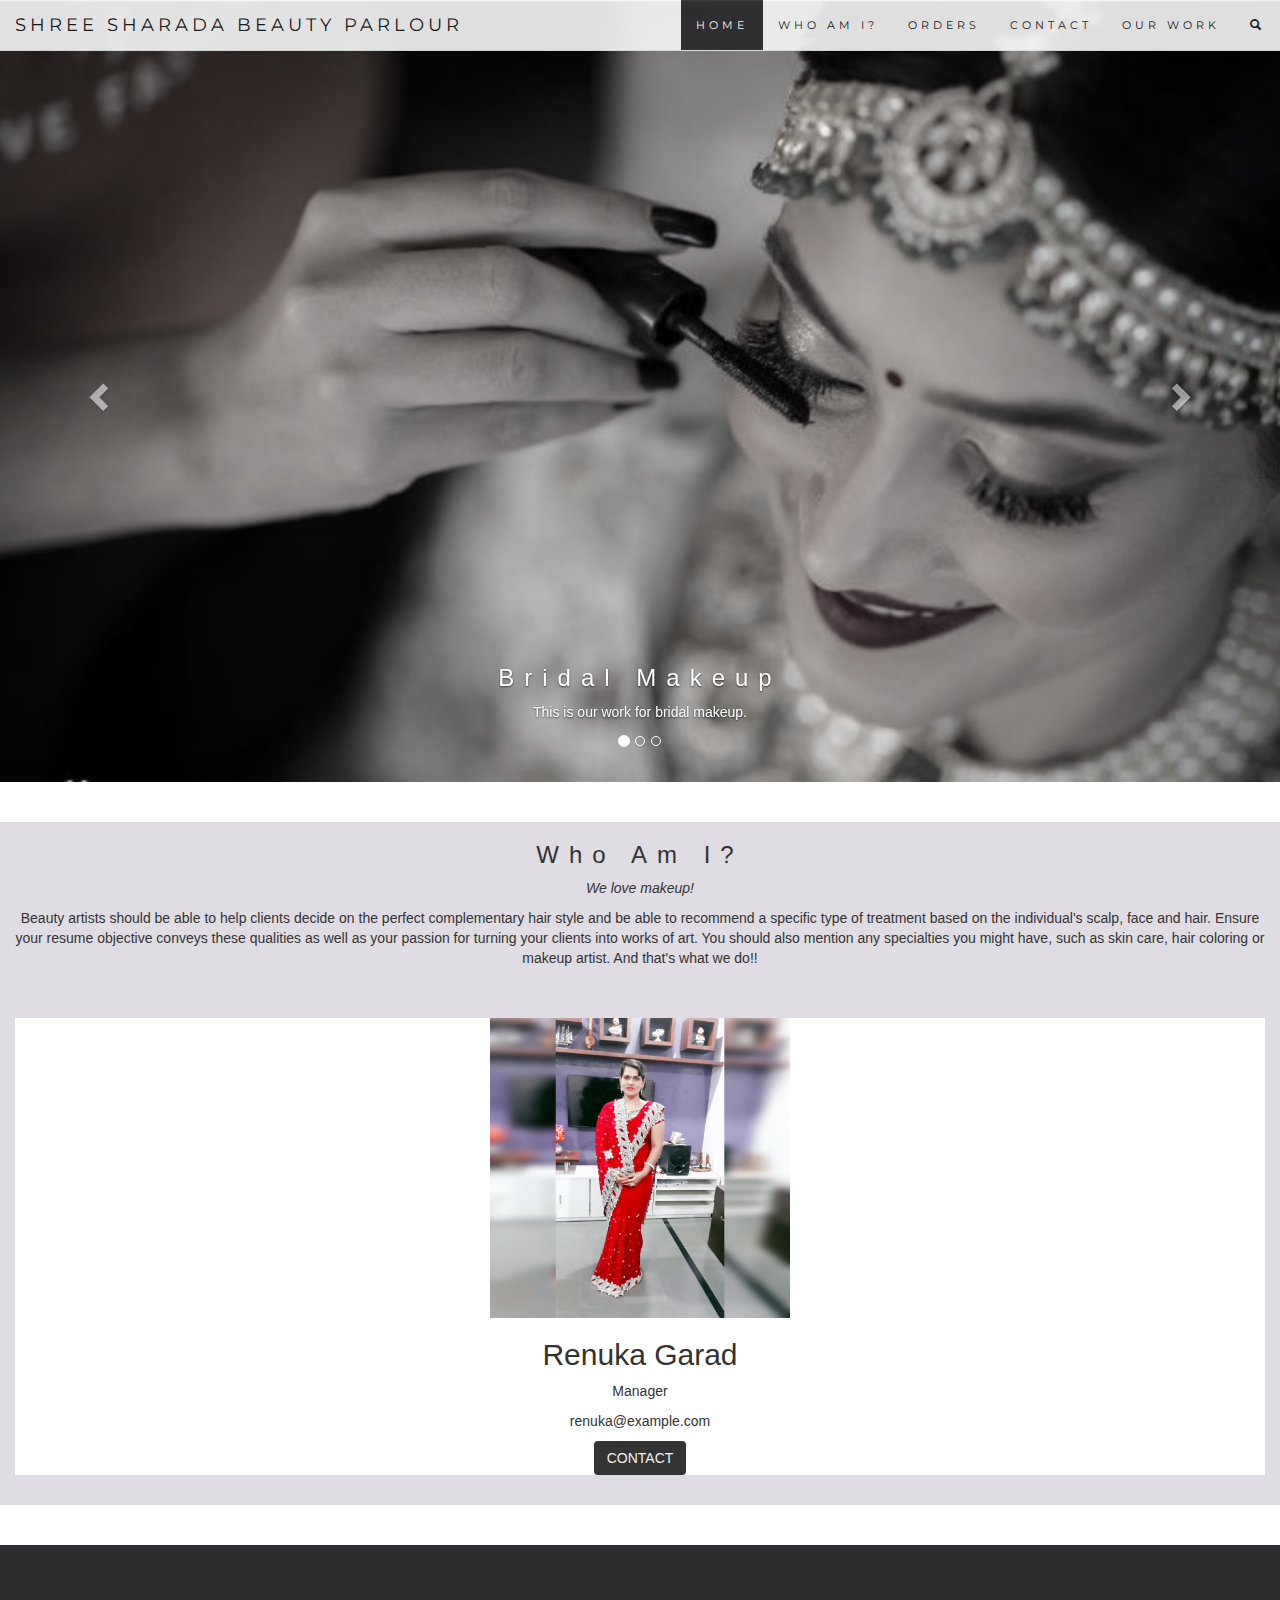
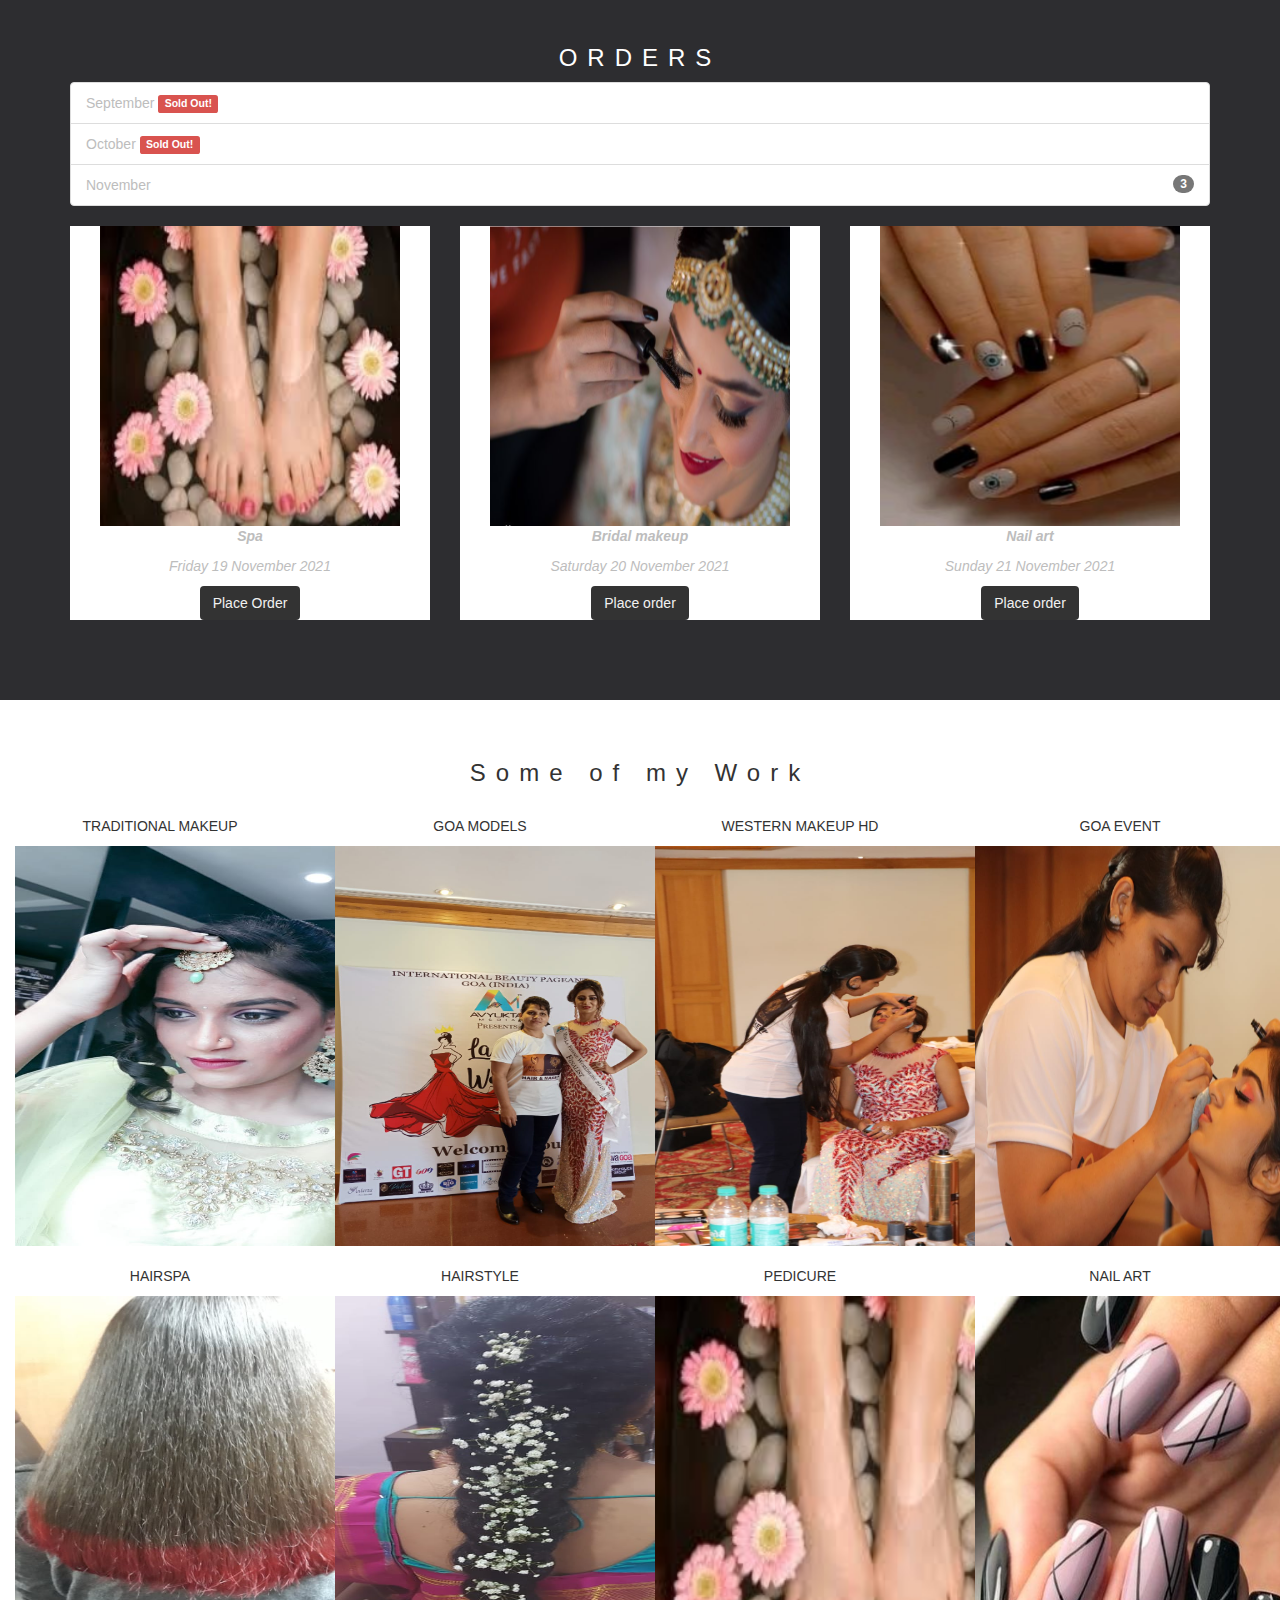
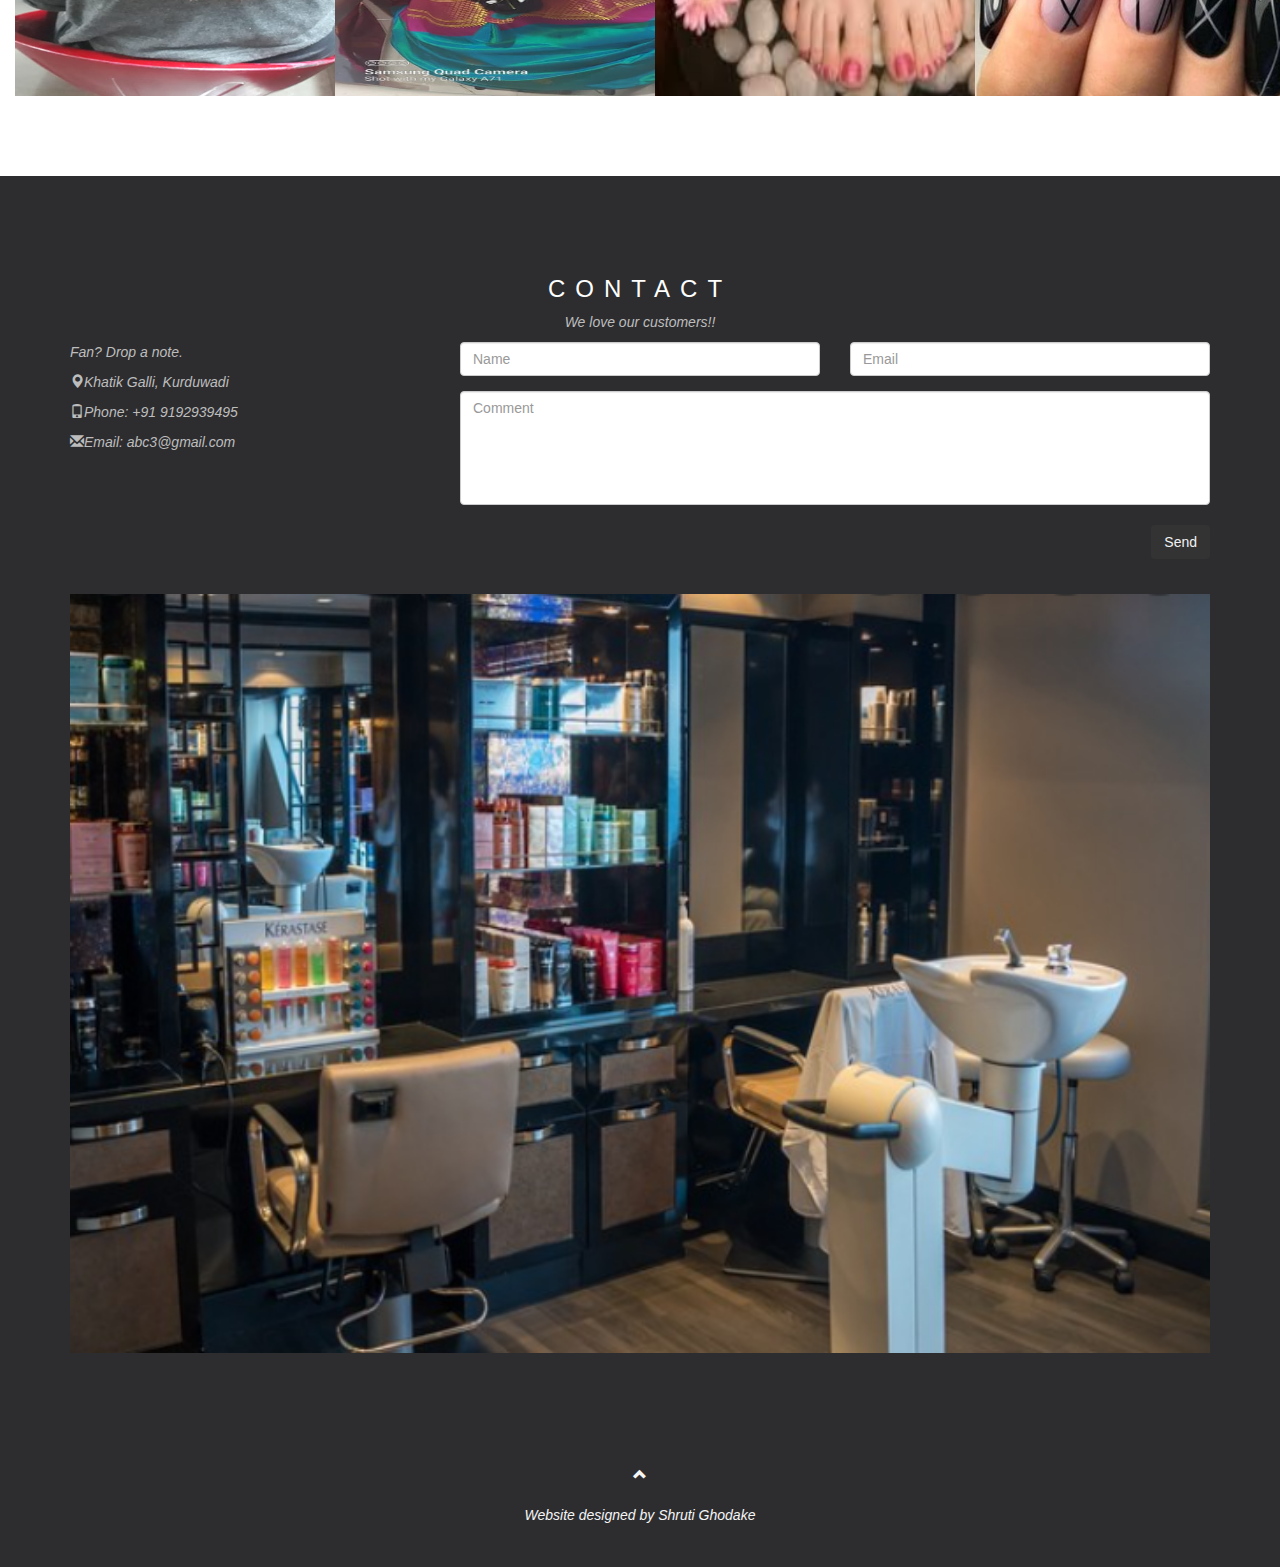
<file: index.html>
<!DOCTYPE html>
<html lang="en">
<head>
  <title>Beauty parlour</title>
  <meta charset="utf-8">
  <meta name="viewport" content="width=device-width, initial-scale=1">
  <link rel="stylesheet" href="style.css">
  <link rel="stylesheet" href="https://maxcdn.bootstrapcdn.com/bootstrap/3.4.1/css/bootstrap.min.css">
  <link href="https://fonts.googleapis.com/css?family=Lato" rel="stylesheet" type="text/css">
  <link href="https://fonts.googleapis.com/css?family=Montserrat" rel="stylesheet" type="text/css">
  <script src="https://ajax.googleapis.com/ajax/libs/jquery/3.5.1/jquery.min.js"></script>
  <script src="https://maxcdn.bootstrapcdn.com/bootstrap/3.4.1/js/bootstrap.min.js"></script>
<style>
	.card {
		background-color: white;
  		text: black;
	}
	#makeup {
		background-color: #DFDCE3; 
		text: black;
		}
</style>
</head>
<body id="myPage" data-spy="scroll" data-target=".navbar" data-offset="50">

<nav class="navbar navbar-default navbar-fixed-top">
  <div class="container-fluid">
    <div class="navbar-header">
      <button type="button" class="navbar-toggle" data-toggle="collapse" data-target="#myNavbar">
        <span class="icon-bar"></span>
        <span class="icon-bar"></span>
        <span class="icon-bar"></span>                        
      </button>
      <a class="navbar-brand" href="#myPage">SHREE SHARADA BEAUTY PARLOUR</a>
    </div>
    <div class="collapse navbar-collapse" id="myNavbar">
      <ul class="nav navbar-nav navbar-right">
        <li><a href="#myPage">HOME</a></li>
        <li><a href="#makeup">WHO AM I?</a></li>
        <li><a href="#orders">ORDERS</a></li>
        <li><a href="#contact">CONTACT</a></li>
        <li><a href="#hairspa">OUR WORK</a></li>
        <li><a href="#"><span class="glyphicon glyphicon-search"></span></a></li>
      </ul>
    </div>
  </div>
</nav>

<div id="myCarousel" class="carousel slide" data-ride="carousel">
    <!-- Indicators -->
    <ol class="carousel-indicators">
      <li data-target="#myCarousel" data-slide-to="0" class="active"></li>
      <li data-target="#myCarousel" data-slide-to="1"></li>
      <li data-target="#myCarousel" data-slide-to="2"></li>
    </ol>

    <!-- Wrapper for slides -->
    <div class="carousel-inner" role="listbox">
      <div class="item active">
        <img src="bridal1.png" alt="bridal makeup" class="img-responsive" width="1200" height="700">
        <div class="carousel-caption">
          <h3>Bridal Makeup</h3>
          <p>This is our work for bridal makeup.</p>
        </div>      
      </div>

      <div class="item">
        <img src="hairstyle.png" alt="hair style" class="img-responsive" width="1200" height="700">
        <div class="carousel-caption">
          <h3>Hairstyles</h3>
          <p>These are some of the hairstyles.</p>
        </div>      
      </div>
    
      <div class="item">
        <img src="eyemakeup2.png" alt="Eye makeup" class="img-responsive" width="1200" height="700">
        <div class="carousel-caption">
          <h3>Eye makeup</h3>
          <p>These are some of the eye makeups.</p>
        </div>      
      </div>
    </div>

    <!-- Left and right controls -->
    <a class="left carousel-control" href="#myCarousel" role="button" data-slide="prev">
      <span class="glyphicon glyphicon-chevron-left" aria-hidden="true"></span>
      <span class="sr-only">Previous</span>
    </a>
    <a class="right carousel-control" href="#myCarousel" role="button" data-slide="next">
      <span class="glyphicon glyphicon-chevron-right" aria-hidden="true"></span>
      <span class="sr-only">Next</span>
    </a>
</div>
<br><br>

<!-- Container (The Makeup Section) -->
<div id="makeup">
<div class="container-fluid bg-3 text-center">   
  <h3>Who Am I?</h3>
  <p><em>We love makeup!</em></p>
  <p>Beauty artists should be able to help clients decide on the perfect complementary hair style and be able to recommend a specific type of treatment based on the individual's scalp, face and hair. Ensure your resume objective conveys these qualities as well as your passion for turning your clients into works of art. You should also mention any specialties you might have, such as skin care, hair coloring or makeup artist. And that's what we do!!</p>
  <br>
 <br>
 <center>
    <div class="card">
      <img src="tai.jpeg" alt="RENUKA" width="300px" height="300px">
      
        <h2>Renuka Garad</h2>
        <p class="title">Manager</p>
        <p>renuka@example.com</p>
        <p><a href="#contact"><button class="btn" data-toggle="modal">CONTACT </button></a></p>
      
    </div>
  </center><br>
    </div>
</div>
</div>
<br><br>

<!-- Container (Order Section) -->
<div id="orders" class="bg-1">
  <div class="container">
    <h3 class="text-center">ORDERS</h3>
    <p class="text-center"></p>
    <ul class="list-group">
      <li class="list-group-item">September <span class="label label-danger">Sold Out!</span></li>
      <li class="list-group-item">October <span class="label label-danger">Sold Out!</span></li> 
      <li class="list-group-item">November <span class="badge">3</span></li> 
    </ul>
    <div class="row text-center">
      <div class="col-sm-4">
         <div class="card">
          <img src="pedi.png" width="300px" height="300px" alt="Image">
          <p><strong>Spa</strong></p>
          <p>Friday 19 November 2021</p>
          <button class="btn" data-toggle="modal" data-target="#myModal">Place Order</button>
        </div>
      </div>
      <div class="col-sm-4">
        <div class="card">
        <img src="bridal1.png" width="300px" height="300px" alt="Image">
          <p><strong>Bridal makeup</strong></p>
          <p>Saturday 20 November 2021</p>
          <button class="btn" data-toggle="modal" data-target="#myModal">Place order</button>
        </div>
      </div>
      <div class="col-sm-4">
        <div class="card">
          <img src="nail.png" width="300px" height="300px" alt="nail">
          <p><strong>Nail art</strong></p>
          <p>Sunday 21 November 2021</p>
          <button class="btn" data-toggle="modal" data-target="#myModal">Place order</button>
        </div>
      </div>
    </div>
  </div>
  </div>
  <br><br>
 
  <!-- Modal -->
  <div class="modal fade" id="myModal" role="dialog">
    <div class="modal-dialog">
    
      <!-- Modal content-->
      <div class="modal-content">
        <div class="modal-header">
          <button type="button" class="close" data-dismiss="modal">×</button>
          <h4><span class="glyphicon glyphicon-lock"></span> Appointment</h4>
        </div>
        <div class="modal-body">
          <form role="form">
            <div class="form-group">
              <label for="psw"><span class="glyphicon glyphicon-shopping-cart"></span> 100Rs, per person</label>
              <input type="number" class="form-control" id="psw" placeholder="How many?" required>
            </div>
            <div class="form-group">
              <label for="usrname"><span class="glyphicon glyphicon-user"></span> Send To</label>
              <input type="text" class="form-control" id="usrname" placeholder="Enter email" required>
            </div>
              <button type="submit" class="btn btn-block">Pay 
                <span class="glyphicon glyphicon-ok"></span>
              </button>
          </form>
        </div>
        <div class="modal-footer">
          <button type="submit" class="btn btn-danger btn-default pull-left" data-dismiss="modal">
            <span class="glyphicon glyphicon-remove"></span> Cancel
          </button>
          <p>Need <a href="#">help?</a></p>
        </div>
      </div>
    </div>
  </div>
</div>
 
  <div id="hairspa">
  <div class="images">
<div class="container-fluid bg-3 text-center">    
  <h3>Some of my Work</h3><br>
  <div class="row">
    <div class="col-sm-3">
      <p>TRADITIONAL MAKEUP</p>
      <img src="img1.jpeg" width="400px" height="400px" alt="Image">
    </div>
    <div class="col-sm-3"> 
      <p>GOA MODELS</p>
      <img src="img2.jpeg" width="400px" height="400px" alt="Image">
    </div>
    <div class="col-sm-3"> 
      <p>WESTERN MAKEUP HD</p>
      <img src="img3.jpeg" width="400px" height="400px" alt="Image">
    </div>
    <div class="col-sm-3">
      <p>GOA EVENT</p>
      <img src="img4.jpeg" width="400px" height="400px" alt="Image">
    </div>
  </div>
</div><br>

<div class="container-fluid bg-3 text-center">    
  <div class="row">
    <div class="col-sm-3">
      <p>HAIRSPA</p>
      <img src="img5.jpeg" width="400px" height="400px" alt="Image">
    </div>
    <div class="col-sm-3"> 
      <p>HAIRSTYLE</p>
      <img src="img6.jpeg" width="400px" height="400px" alt="Image">
    </div>
    <div class="col-sm-3"> 
      <p>PEDICURE</p>
      <img src="pedi.png" width="400px" height="400px" alt="Image">
    </div>
    <div class="col-sm-3">
      <p>NAIL ART</p>
      <img src="nail2.png" width="400px" height="400px" alt="Image">
    </div>
  </div>
</div><br><br>
</div>
</div>
<br><br>

<!-- Container (Contact Section) -->
<div id="contact" class="bg-1">
  <div class="container">
    <h3 class="text-center">CONTACT</h3>
    <p class="text-center"><em>We love our customers!!</em></p>
  <div class="row">
    <div class="col-md-4">
      <p>Fan? Drop a note.</p>
      <p><span class="glyphicon glyphicon-map-marker"></span>Khatik Galli, Kurduwadi</p>
      <p><span class="glyphicon glyphicon-phone"></span>Phone: +91 9192939495</p>
      <p><span class="glyphicon glyphicon-envelope"></span>Email: abc3@gmail.com</p>
    </div>
    <div class="col-md-8">
      <div class="row">
        <div class="col-sm-6 form-group">
          <input class="form-control" id="name" name="name" placeholder="Name" type="text" required>
        </div>
        <div class="col-sm-6 form-group">
          <input class="form-control" id="email" name="email" placeholder="Email" type="email" required>
        </div>
      </div>
      <textarea class="form-control" id="comments" name="comments" placeholder="Comment" rows="5"></textarea>
      <br>
      <div class="row">
        <div class="col-md-12 form-group">
          <button class="btn pull-right" type="submit">Send</button>
        </div>
      </div>
    </div>
  </div>
  <br>

<!-- Image of location/map -->
<img src="map.png" class="img-responsive" style="width:100%">
</div>

<!-- Footer -->
<footer class="text-center">
  <a class="up-arrow" href="#myPage" data-toggle="tooltip" title="TO TOP">
    <span class="glyphicon glyphicon-chevron-up"></span>
  </a><br><br>
  <p>Website designed by Shruti Ghodake</p> 
</footer>



</body>
</html>
</file>
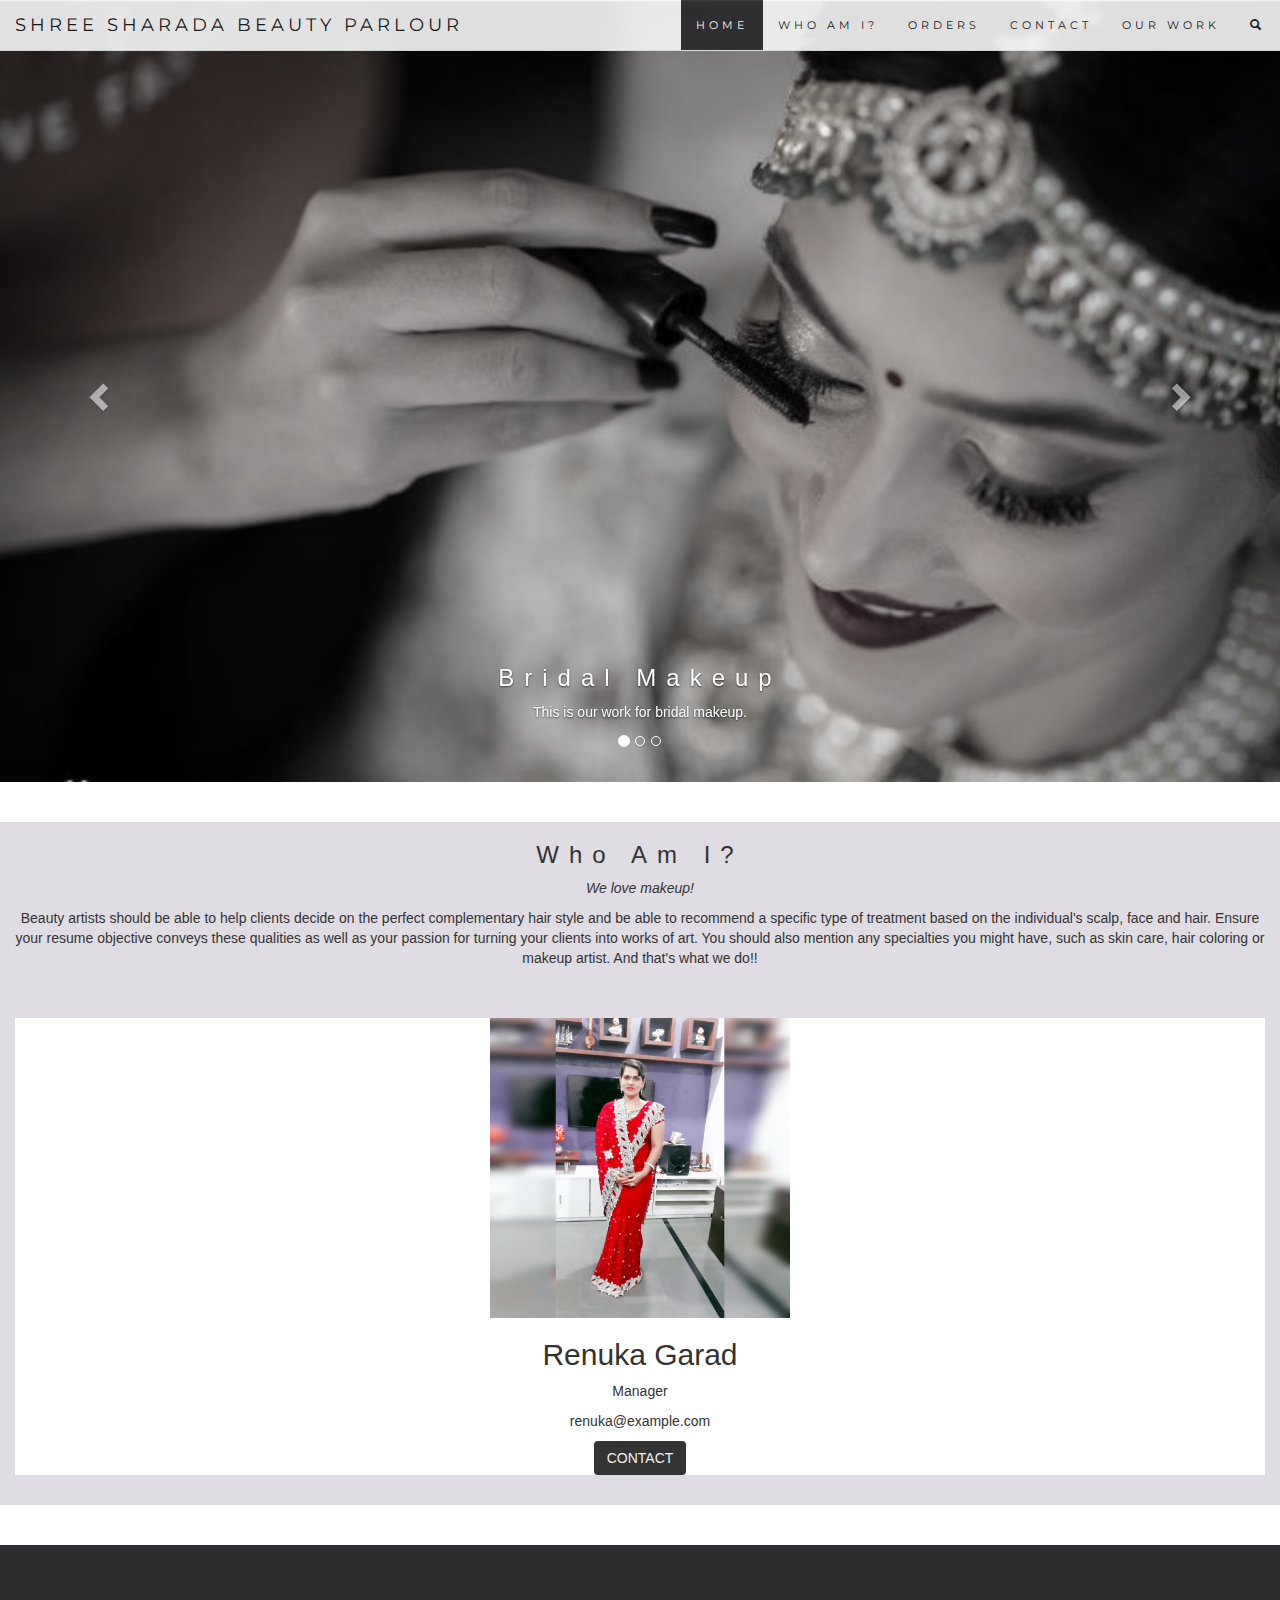
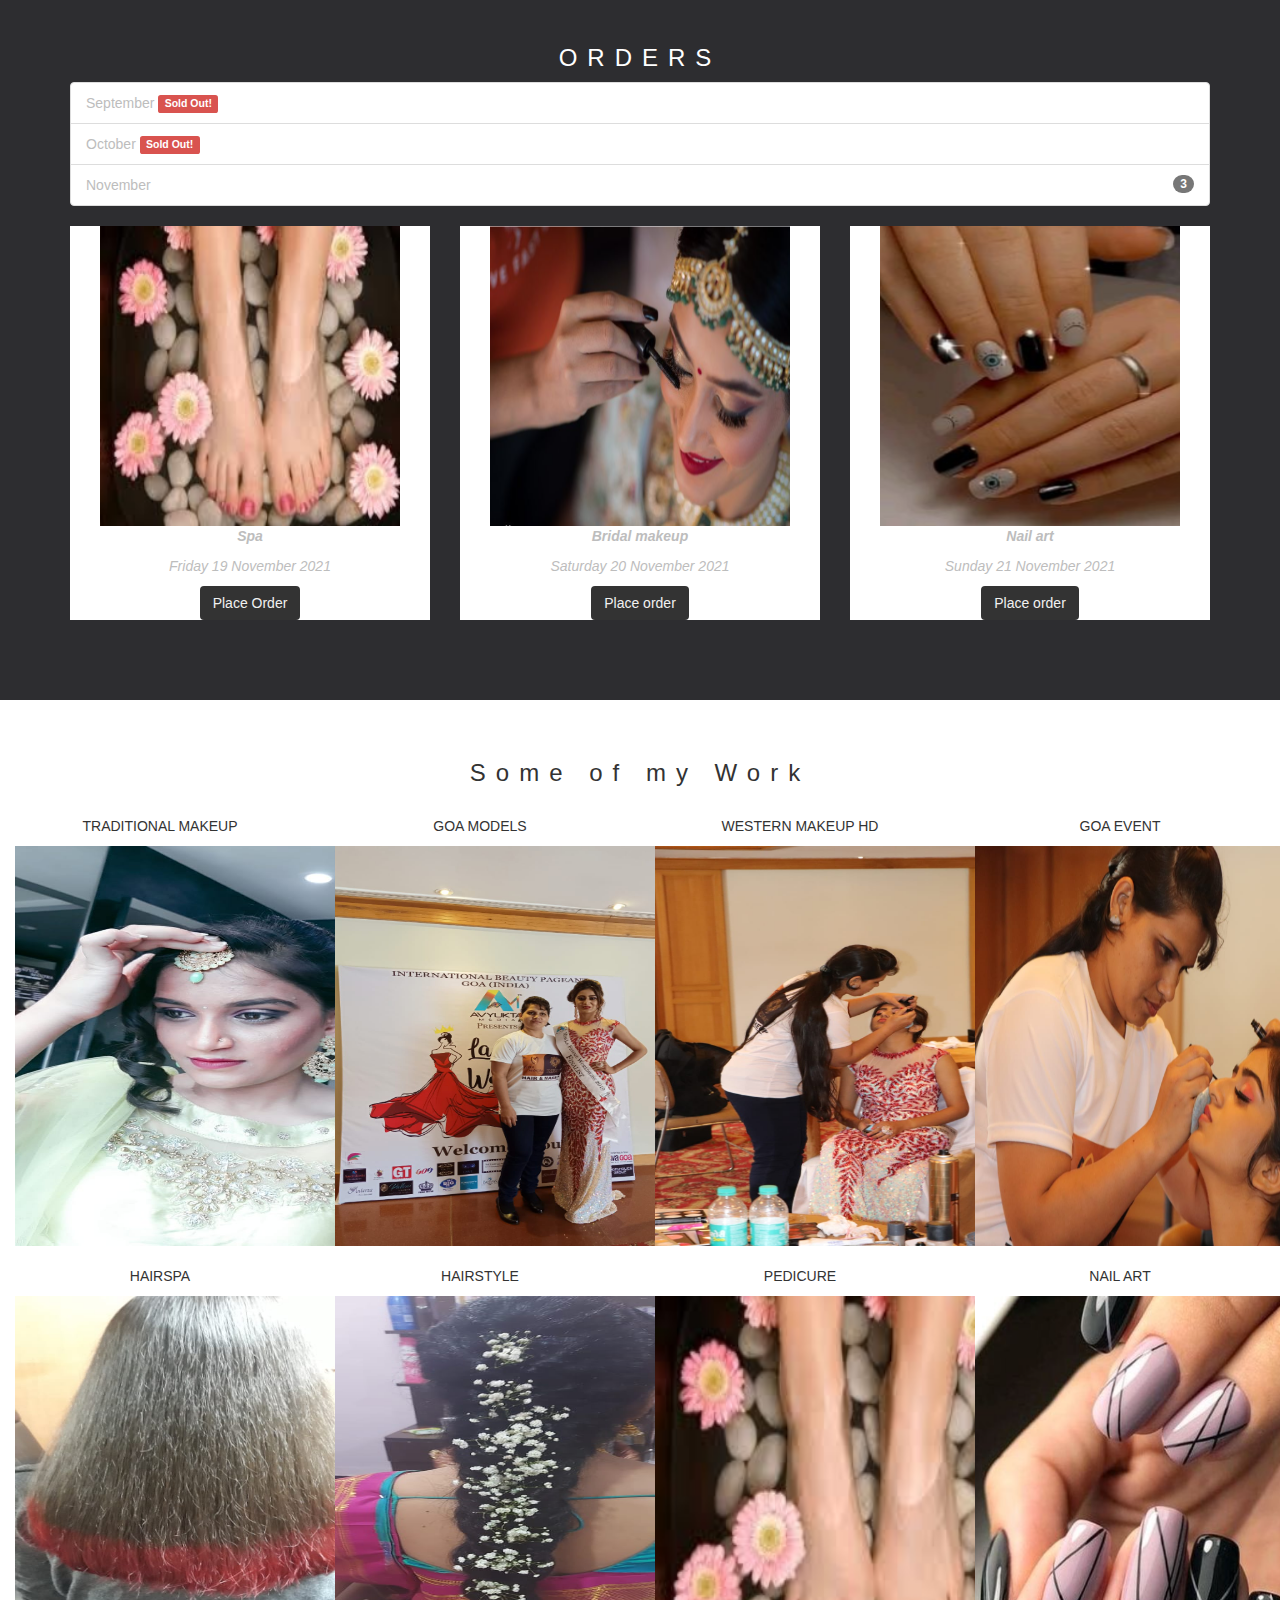
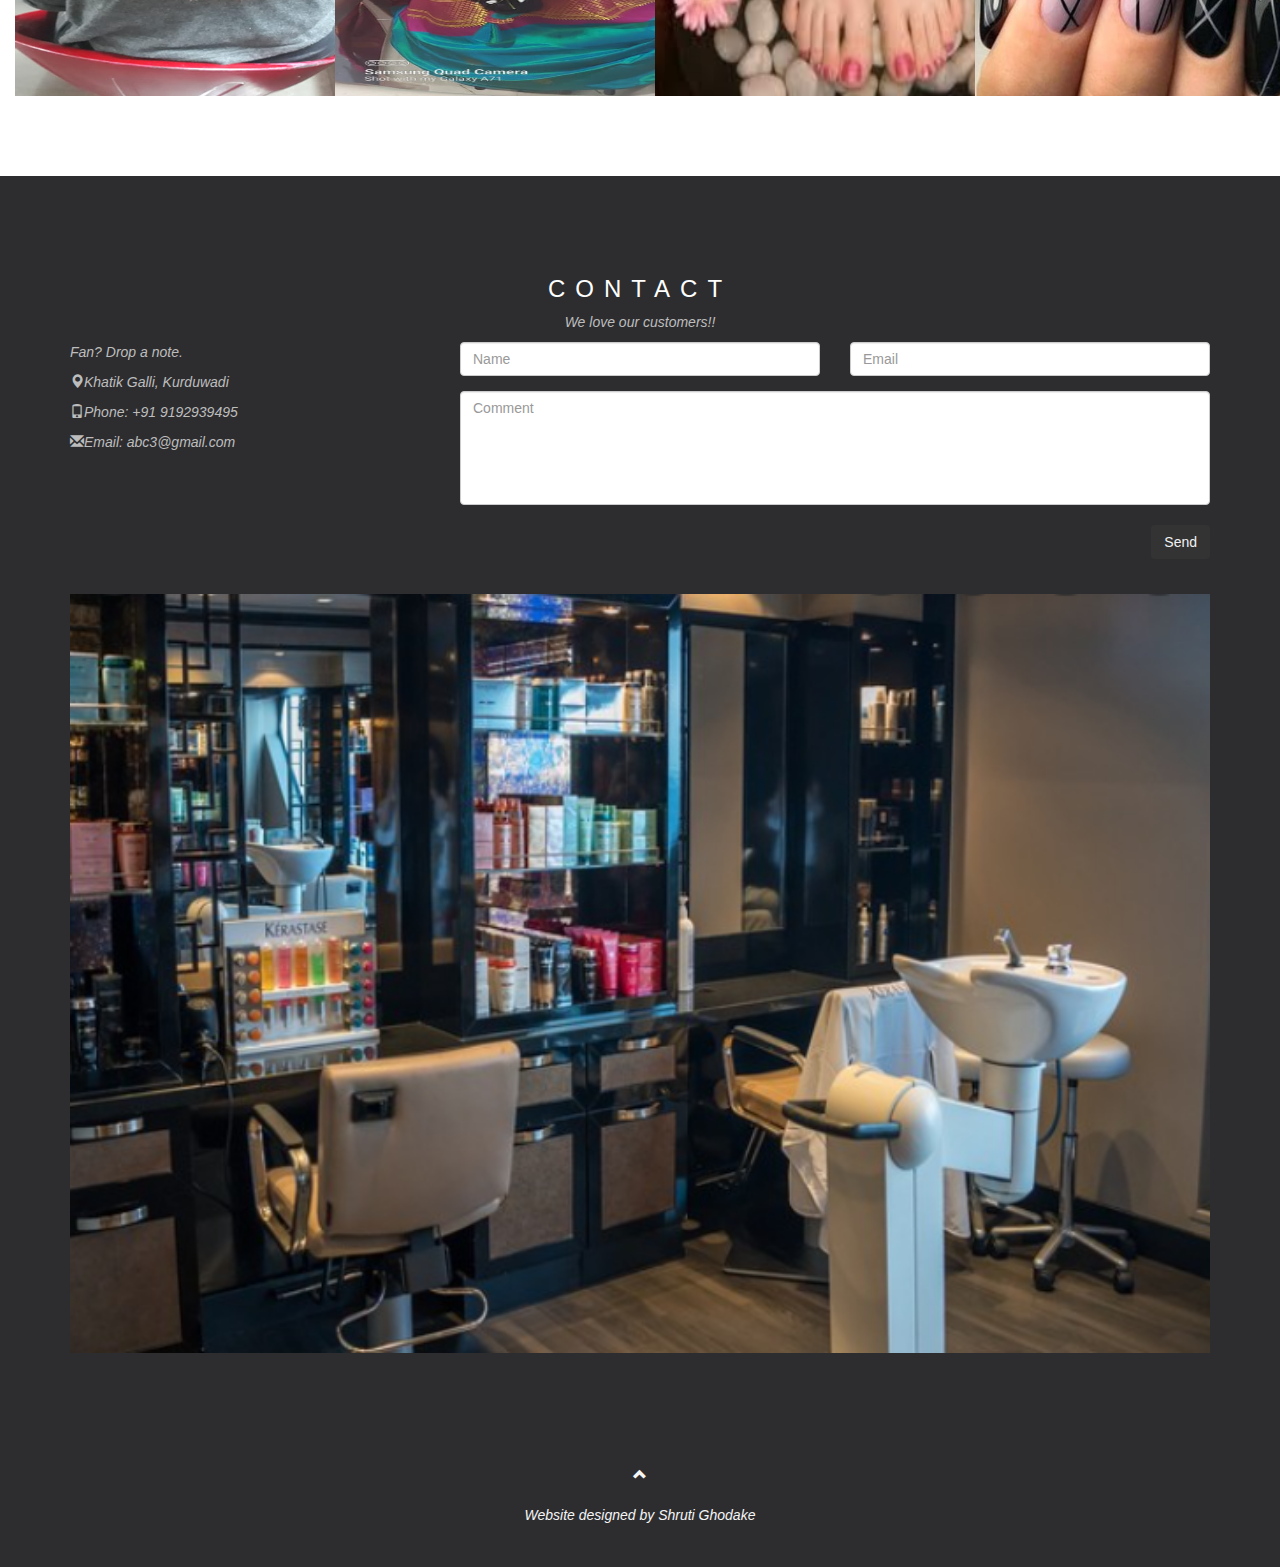
<file: myhomepage.html>
<!DOCTYPE html>
<html lang="en">
<head>
  <title>Beauty parlour</title>
  <meta charset="utf-8">
  <meta name="viewport" content="width=device-width, initial-scale=1">
  <link rel="stylesheet" href="style.css">
  <link rel="stylesheet" href="https://maxcdn.bootstrapcdn.com/bootstrap/3.4.1/css/bootstrap.min.css">
  <link href="https://fonts.googleapis.com/css?family=Lato" rel="stylesheet" type="text/css">
  <link href="https://fonts.googleapis.com/css?family=Montserrat" rel="stylesheet" type="text/css">
  <script src="https://ajax.googleapis.com/ajax/libs/jquery/3.5.1/jquery.min.js"></script>
  <script src="https://maxcdn.bootstrapcdn.com/bootstrap/3.4.1/js/bootstrap.min.js"></script>
<style>
	.card {
		background-color: white;
  		text: black;
	}
	#makeup {
		background-color: #DFDCE3; 
		text: black;
		}
</style>
</head>
<body id="myPage" data-spy="scroll" data-target=".navbar" data-offset="50">

<nav class="navbar navbar-default navbar-fixed-top">
  <div class="container-fluid">
    <div class="navbar-header">
      <button type="button" class="navbar-toggle" data-toggle="collapse" data-target="#myNavbar">
        <span class="icon-bar"></span>
        <span class="icon-bar"></span>
        <span class="icon-bar"></span>                        
      </button>
      <a class="navbar-brand" href="#myPage">SHREE SHARADA BEAUTY PARLOUR</a>
    </div>
    <div class="collapse navbar-collapse" id="myNavbar">
      <ul class="nav navbar-nav navbar-right">
        <li><a href="#myPage">HOME</a></li>
        <li><a href="#makeup">WHO AM I?</a></li>
        <li><a href="#orders">ORDERS</a></li>
        <li><a href="#contact">CONTACT</a></li>
        <li><a href="#hairspa">OUR WORK</a></li>
        <li><a href="#"><span class="glyphicon glyphicon-search"></span></a></li>
      </ul>
    </div>
  </div>
</nav>

<div id="myCarousel" class="carousel slide" data-ride="carousel">
    <!-- Indicators -->
    <ol class="carousel-indicators">
      <li data-target="#myCarousel" data-slide-to="0" class="active"></li>
      <li data-target="#myCarousel" data-slide-to="1"></li>
      <li data-target="#myCarousel" data-slide-to="2"></li>
    </ol>

    <!-- Wrapper for slides -->
    <div class="carousel-inner" role="listbox">
      <div class="item active">
        <img src="bridal1.png" alt="bridal makeup" class="img-responsive" width="1200" height="700">
        <div class="carousel-caption">
          <h3>Bridal Makeup</h3>
          <p>This is our work for bridal makeup.</p>
        </div>      
      </div>

      <div class="item">
        <img src="hairstyle.png" alt="hair style" class="img-responsive" width="1200" height="700">
        <div class="carousel-caption">
          <h3>Hairstyles</h3>
          <p>These are some of the hairstyles.</p>
        </div>      
      </div>
    
      <div class="item">
        <img src="eyemakeup2.png" alt="Eye makeup" class="img-responsive" width="1200" height="700">
        <div class="carousel-caption">
          <h3>Eye makeup</h3>
          <p>These are some of the eye makeups.</p>
        </div>      
      </div>
    </div>

    <!-- Left and right controls -->
    <a class="left carousel-control" href="#myCarousel" role="button" data-slide="prev">
      <span class="glyphicon glyphicon-chevron-left" aria-hidden="true"></span>
      <span class="sr-only">Previous</span>
    </a>
    <a class="right carousel-control" href="#myCarousel" role="button" data-slide="next">
      <span class="glyphicon glyphicon-chevron-right" aria-hidden="true"></span>
      <span class="sr-only">Next</span>
    </a>
</div>
<br><br>

<!-- Container (The Makeup Section) -->
<div id="makeup">
<div class="container-fluid bg-3 text-center">   
  <h3>Who Am I?</h3>
  <p><em>We love makeup!</em></p>
  <p>Beauty artists should be able to help clients decide on the perfect complementary hair style and be able to recommend a specific type of treatment based on the individual's scalp, face and hair. Ensure your resume objective conveys these qualities as well as your passion for turning your clients into works of art. You should also mention any specialties you might have, such as skin care, hair coloring or makeup artist. And that's what we do!!</p>
  <br>
 <br>
 <center>
    <div class="card">
      <img src="tai.jpeg" alt="RENUKA" width="300px" height="300px">
      
        <h2>Renuka Garad</h2>
        <p class="title">Manager</p>
        <p>renuka@example.com</p>
        <p><a href="#contact"><button class="btn" data-toggle="modal">CONTACT </button></a></p>
      
    </div>
  </center><br>
    </div>
</div>
</div>
<br><br>

<!-- Container (Order Section) -->
<div id="orders" class="bg-1">
  <div class="container">
    <h3 class="text-center">ORDERS</h3>
    <p class="text-center"></p>
    <ul class="list-group">
      <li class="list-group-item">September <span class="label label-danger">Sold Out!</span></li>
      <li class="list-group-item">October <span class="label label-danger">Sold Out!</span></li> 
      <li class="list-group-item">November <span class="badge">3</span></li> 
    </ul>
    <div class="row text-center">
      <div class="col-sm-4">
         <div class="card">
          <img src="pedi.png" width="300px" height="300px" alt="Image">
          <p><strong>Spa</strong></p>
          <p>Friday 19 November 2021</p>
          <button class="btn" data-toggle="modal" data-target="#myModal">Place Order</button>
        </div>
      </div>
      <div class="col-sm-4">
        <div class="card">
        <img src="bridal1.png" width="300px" height="300px" alt="Image">
          <p><strong>Bridal makeup</strong></p>
          <p>Saturday 20 November 2021</p>
          <button class="btn" data-toggle="modal" data-target="#myModal">Place order</button>
        </div>
      </div>
      <div class="col-sm-4">
        <div class="card">
          <img src="nail.png" width="300px" height="300px" alt="nail">
          <p><strong>Nail art</strong></p>
          <p>Sunday 21 November 2021</p>
          <button class="btn" data-toggle="modal" data-target="#myModal">Place order</button>
        </div>
      </div>
    </div>
  </div>
  </div>
  <br><br>
 
  <!-- Modal -->
  <div class="modal fade" id="myModal" role="dialog">
    <div class="modal-dialog">
    
      <!-- Modal content-->
      <div class="modal-content">
        <div class="modal-header">
          <button type="button" class="close" data-dismiss="modal">�</button>
          <h4><span class="glyphicon glyphicon-lock"></span> Appointment</h4>
        </div>
        <div class="modal-body">
          <form role="form">
            <div class="form-group">
              <label for="psw"><span class="glyphicon glyphicon-shopping-cart"></span> 100Rs, per person</label>
              <input type="number" class="form-control" id="psw" placeholder="How many?" required>
            </div>
            <div class="form-group">
              <label for="usrname"><span class="glyphicon glyphicon-user"></span> Send To</label>
              <input type="text" class="form-control" id="usrname" placeholder="Enter email" required>
            </div>
              <button type="submit" class="btn btn-block">Pay 
                <span class="glyphicon glyphicon-ok"></span>
              </button>
          </form>
        </div>
        <div class="modal-footer">
          <button type="submit" class="btn btn-danger btn-default pull-left" data-dismiss="modal">
            <span class="glyphicon glyphicon-remove"></span> Cancel
          </button>
          <p>Need <a href="#">help?</a></p>
        </div>
      </div>
    </div>
  </div>
</div>
 
  <div id="hairspa">
  <div class="images">
<div class="container-fluid bg-3 text-center">    
  <h3>Some of my Work</h3><br>
  <div class="row">
    <div class="col-sm-3">
      <p>TRADITIONAL MAKEUP</p>
      <img src="img1.jpeg" width="400px" height="400px" alt="Image">
    </div>
    <div class="col-sm-3"> 
      <p>GOA MODELS</p>
      <img src="img2.jpeg" width="400px" height="400px" alt="Image">
    </div>
    <div class="col-sm-3"> 
      <p>WESTERN MAKEUP HD</p>
      <img src="img3.jpeg" width="400px" height="400px" alt="Image">
    </div>
    <div class="col-sm-3">
      <p>GOA EVENT</p>
      <img src="img4.jpeg" width="400px" height="400px" alt="Image">
    </div>
  </div>
</div><br>

<div class="container-fluid bg-3 text-center">    
  <div class="row">
    <div class="col-sm-3">
      <p>HAIRSPA</p>
      <img src="img5.jpeg" width="400px" height="400px" alt="Image">
    </div>
    <div class="col-sm-3"> 
      <p>HAIRSTYLE</p>
      <img src="img6.jpeg" width="400px" height="400px" alt="Image">
    </div>
    <div class="col-sm-3"> 
      <p>PEDICURE</p>
      <img src="pedi.png" width="400px" height="400px" alt="Image">
    </div>
    <div class="col-sm-3">
      <p>NAIL ART</p>
      <img src="nail2.png" width="400px" height="400px" alt="Image">
    </div>
  </div>
</div><br><br>
</div>
</div>
<br><br>

<!-- Container (Contact Section) -->
<div id="contact" class="bg-1">
  <div class="container">
    <h3 class="text-center">CONTACT</h3>
    <p class="text-center"><em>We love our customers!!</em></p>
  <div class="row">
    <div class="col-md-4">
      <p>Fan? Drop a note.</p>
      <p><span class="glyphicon glyphicon-map-marker"></span>Khatik Galli, Kurduwadi</p>
      <p><span class="glyphicon glyphicon-phone"></span>Phone: +91 9192939495</p>
      <p><span class="glyphicon glyphicon-envelope"></span>Email: abc3@gmail.com</p>
    </div>
    <div class="col-md-8">
      <div class="row">
        <div class="col-sm-6 form-group">
          <input class="form-control" id="name" name="name" placeholder="Name" type="text" required>
        </div>
        <div class="col-sm-6 form-group">
          <input class="form-control" id="email" name="email" placeholder="Email" type="email" required>
        </div>
      </div>
      <textarea class="form-control" id="comments" name="comments" placeholder="Comment" rows="5"></textarea>
      <br>
      <div class="row">
        <div class="col-md-12 form-group">
          <button class="btn pull-right" type="submit">Send</button>
        </div>
      </div>
    </div>
  </div>
  <br>

<!-- Image of location/map -->
<img src="map.png" class="img-responsive" style="width:100%">
</div>

<!-- Footer -->
<footer class="text-center">
  <a class="up-arrow" href="#myPage" data-toggle="tooltip" title="TO TOP">
    <span class="glyphicon glyphicon-chevron-up"></span>
  </a><br><br>
  <p>Website designed by Shruti Ghodake</p> 
</footer>



</body>
</html>
</file>
<file: style.css>
body {
    font: 400 15px/1.8 Lato, sans-serif;
    color: #777;
  }
  h3, h4 {
    margin: 10px 0 30px 0;
    letter-spacing: 10px;      
    font-size: 20px;
    color: #111;
  }
  .container {
    padding: 80px 120px;
  }
  .person {
    border: 10px solid transparent;
    margin-bottom: 25px;
    width: 80%;
    height: 80%;
    opacity: 0.7;
  }
  .person:hover {
    border-color: #f1f1f1;
  }
  .carousel-inner img {
    -webkit-filter: grayscale(90%);
    filter: grayscale(90%); /* make all photos black and white */ 
    width: 100%; /* Set width to 100% */
    margin: auto;
  }
  .carousel-caption h3 {
    color: #fff !important;
  }
  @media (max-width: 600px) {
    .carousel-caption {
      display: none; /* Hide the carousel text when the screen is less than 600 pixels wide */
    }
  }
  .bg-1 {
    background: #2d2d30;
    color: #bdbdbd;
  }
  .bg-1 h3 {color: #fff;}
  .bg-1 p {font-style: italic;}
  .list-group-item:first-child {
    border-top-right-radius: 0;
    border-top-left-radius: 0;
  }
  .list-group-item:last-child {
    border-bottom-right-radius: 0;
    border-bottom-left-radius: 0;
  }
  .thumbnail {
    padding: 0 0 15px 0;
    border: none;
    border-radius: 0;
  }
  .thumbnail p {
    margin-top: 15px;
    color: #555;
  }
  .btn {
    padding: 10px 20px;
    background-color: #333;
    color: #f1f1f1;
    border-radius: 0;
    transition: .2s;
  }
  .btn:hover, .btn:focus {
    border: 1px solid #333;
    background-color: #fff;
    color: #000;
  }
  .modal-header, h4, .close {
    background-color: #333;
    color: #fff !important;
    text-align: center;
    font-size: 30px;
  }
  .modal-header, .modal-body {
    padding: 40px 50px;
  }
  .nav-tabs li a {
    color: black;
  }
  
  .navbar {
    font-family: Montserrat, sans-serif;
    margin-bottom: 0;
    background-color: #18191A;
    border: 0;
    font-size: 11px !important;
    letter-spacing: 4px;
    opacity: 0.9;
  }
  .navbar li a, .navbar .navbar-brand { 
    color: #18191A !important;
  }
  .navbar-nav li a:hover {
    color: #fff !important;
  }
  .navbar-nav li.active a {
    color: #fff !important;
    background-color: #29292c !important;
  }
  .navbar-default .navbar-toggle {
    border-color: #18191A;
  }
  .open .dropdown-toggle {
    color: #fff;
    background-color: #555 !important;
  }
  .dropdown-menu li a {
    color: #000 !important;
  }
  .dropdown-menu li a:hover {
    background-color: red !important;
  }
  
  footer {
    background-color: #2d2d30;
    color: #f5f5f5;
    padding: 32px;
  }
  footer a {
    color: #f5f5f5;
  }
  footer a:hover {
    color: #777;
    text-decoration: none;
  }  
  .form-control {
    border-radius: 0;
  }
  textarea {
    resize: none;
  }
</file>
